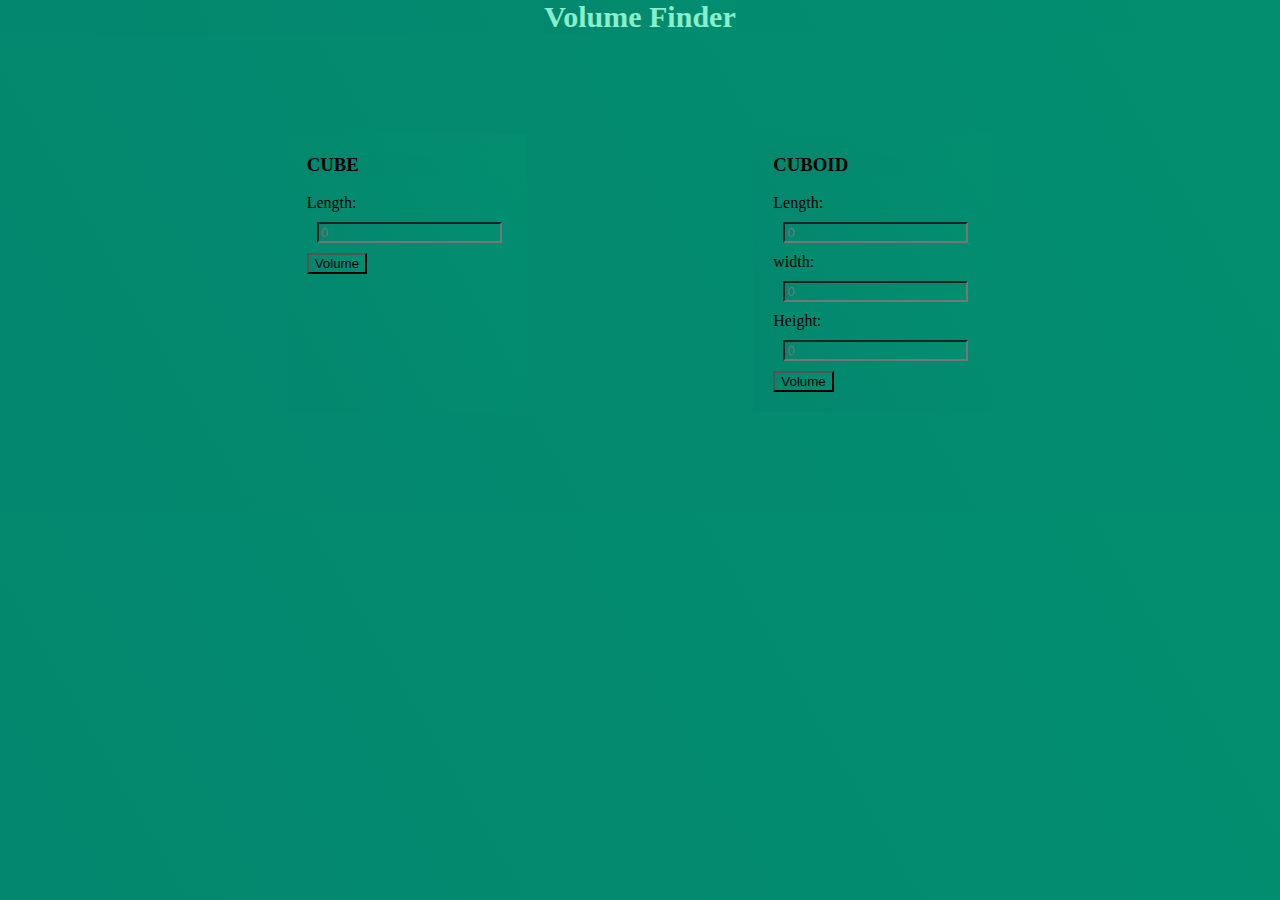
<file: VolumeFinder/index.html>
<!DOCTYPE html>
<html lang="en">
<head>
    <meta charset="UTF-8">
    <meta name="viewport" content="width=device-width, initial-scale=1.0">
    <title>Volume Finder</title>
    <link rel="stylesheet" href="./style.css">
    <script>
        function vcube()
    {
        let l = document.getElementById("cubelen").value;
        let volume = l*l*l;
        document.getElementById("rescube").innerHTML="Volume is: "+volume;   
    }
    function vcuboid()
    {
        let l =document.getElementById("length").value;
        let w =document.getElementById("width").value;
        let h =document.getElementById("heigth").value;
        let volume= l*w*h;
        document.getElementById("rescuboid").innerHTML="Volume: "+volume;
    }
       </script>
</head>
<body>
    <header>
        <h2> <strong>Volume Finder</strong> </h2>
    </header>
    <main>
        <div class="container">
            <div class="cube">
                <h3>CUBE</h3>
                <br>
                <label for="name">Length: </label>
                <input type="text" placeholder="0" name="Length" id="cubelen">
                <button onclick="vcube()">Volume</button>
                <div id="rescube"></div>
            </div>

            <div class="cuboid">
                <h3>CUBOID</h3>
                <br>
                <label for="">Length: </label>
                <input type="text" placeholder="0" id="length">
                <label for="">width: </label>
                <input type="text" placeholder="0" id="width">
                <label for="">Height: </label>
                <input type="text" placeholder="0" id="heigth">
                <button onclick="vcuboid()" >Volume</button>
                <div id="rescuboid"></div>
            </div>
   
        </div>
        <!-- <script src="./script.js"></script> -->
    </main>
   
</body>
</html>
</file>
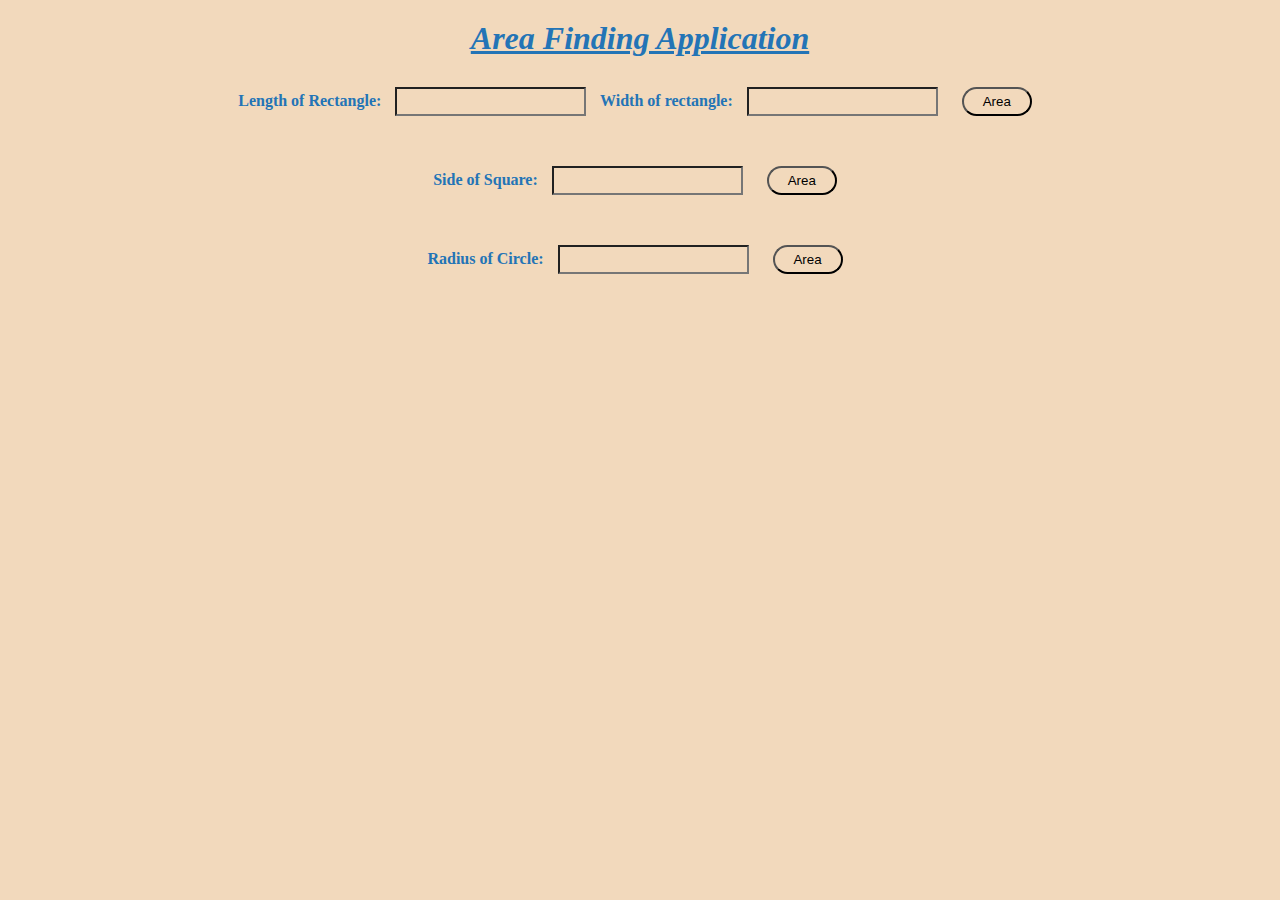
<file: AreaFinder/rec.html>
<!DOCTYPE html>
<html lang="en">
<head>
    <meta charset="UTF-8">
    <meta name="viewport" content="width=device-width, initial-scale=1.0">
    <title>rectangle</title>
    <link rel="stylesheet" href="./recarea.css">
</head>
<body>
    <header>
        <h1> <em> Area Finding Application</em> </h1>
    </header>
    <main>
        <!-- rectangle area -->
        <label for="Name">Length of Rectangle:</label>
        <input type="text" name="length" id="len">
        <label for="Name">Width of rectangle:</label>
        <input type="text" name="width" id="wid">
        <button class="Area" onclick="recarea()">Area</button>
        <div id="resrec"></div>
        <!-- square area -->
        <label for="Name">Side of Square:</label>
        <input type="text" name="width" id="side">
        <button class="Area" onclick="sqarea()">Area</button>
        <div id="resqu"></div>

        <!-- circle area -->
        <label for="Name">Radius of Circle:</label>
        <input type="text" name="width" id="radius">
        <button class="Area" onclick="cirarea()">Area</button>
        <div id="rescir"></div>
    
   <script src="./recfun.js"></script>
   </main>
   
   
</body>
</html>
</file>
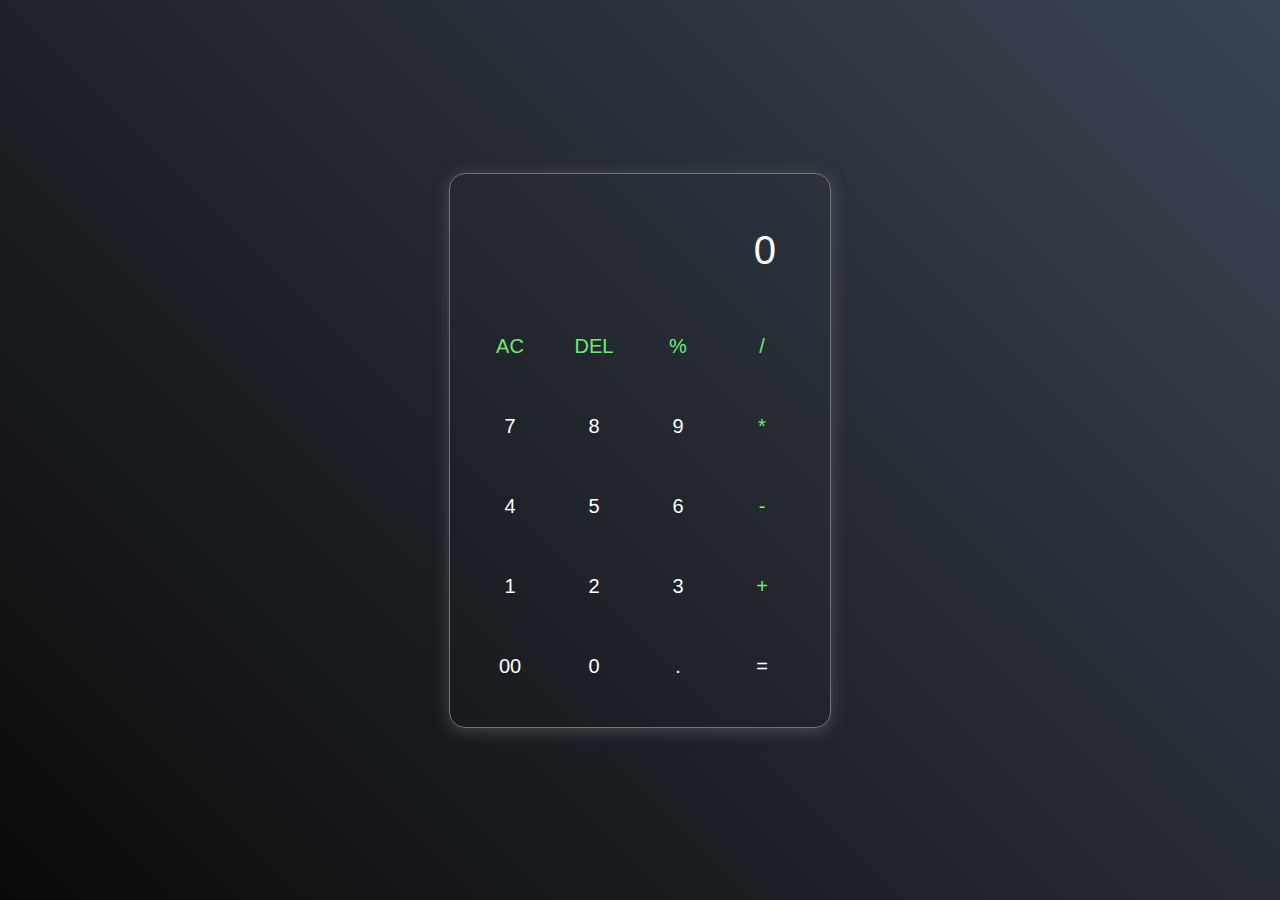
<file: Calculator/calculator.html>
<!DOCTYPE html>
<html lang="en">
<head>
    <meta charset="UTF-8">
    <meta name="viewport" content="width=device-width, initial-scale=1.0">
    <title>Calculator</title>
    <link rel="stylesheet" href="./calcul.css">
</head>
<body>
    <div class="calculator">
        <input type="text" placeholder="0" id="inputbox">
    <div>
        <button class="operator">AC</button>
        <button class="operator">DEL</button>
        <button class="operator">%</button>
        <button class="operator">/</button>
    </div>
    <div>
        <button>7</button>
        <button>8</button>
        <button>9</button>
        <button class="operator">*</button>
    </div>
    <div>
        <button>4</button>
        <button>5</button>
        <button>6</button>
        <button class="operator">-</button>
    </div>
    <div>
        <button>1</button>
        <button>2</button>
        <button>3</button>
        <button class="operator">+</button>
    </div>
    <div>
        <button>00</button>
        <button>0</button>
        <button>.</button>
        <button class="equalBtn">=</button>
    </div>
    </div>
    <script src="./calcula.js"></script>
</body>
</html>
</file>
<file: VolumeFinder/style.css>
*{
    margin: 0;
    background: linear-gradient(60deg,#03876e,#038e70);
}

h2{
    font-size: 30px;
    text-align: center;
    color: rgb(137, 238, 202);
}

.container{
    padding: 80px;
    display: flex;
    justify-content: space-evenly;
}

.cube, .cuboid{
      padding: 20px;
      margin: 20px;
      width: 200px;
}
input{
    margin: 10px;
    
}
</file>
<file: AreaFinder/recarea.css>
*{
    background-color: rgb(242, 217, 188);
    margin: 0px;
}
header{
    text-align: center;
    color: rgb(35, 116, 182);
    padding: 20px;
    text-decoration: underline;
}
input,div,button{
    padding: 5px;
    margin: 10px;
}
main{
    text-align: center;
    color: rgb(35, 116, 182);
    font-weight: 800;
}
button{
    width: 70px;
    border-radius: 20px;
}

button:hover{
    background-color: rgb(163, 210, 248);
}
</file>
<file: Calculator/calcul.css>
*{
    margin: 0;
    padding: 0;
    box-sizing: border-box;

}

body{
    width: 100%;
    height: 100vh;
    display: flex;
    justify-content: center;
    align-items: center;
    background: linear-gradient(45deg,#0a0a0a,#3a4452);

}
.calculator{
    border: 1px solid #717377;
    padding: 20px;
    border-radius: 16px;
    background: transparent;
    box-shadow: 0px 3px 15px rgba(113,115,119,0.5);

}

input{
    width: 320px;
    border: none;
    padding: 24px;
    color: #ffffff;
    margin: 10px;
    background: transparent;
    box-shadow: 0px 3px 15px rgbs(84 ,84 ,84 ,0.1);
    font-size: 40px;
    text-align: right;
    cursor: pointer;
}
input::placeholder{
    color: #ffffff;
}
button{
    border: none;
    width: 60px;
    height: 60px;
    margin: 10px;
    border-radius: 50%;
    background: transparent;
    color: #ffffff;
    font-size: 20px;
    box-shadow: -8px,-8px,15px rgba(255,255,255,0.2);
    cursor: pointer;

}

.operator{
    color: rgb(112, 234, 112);
}
</file>
